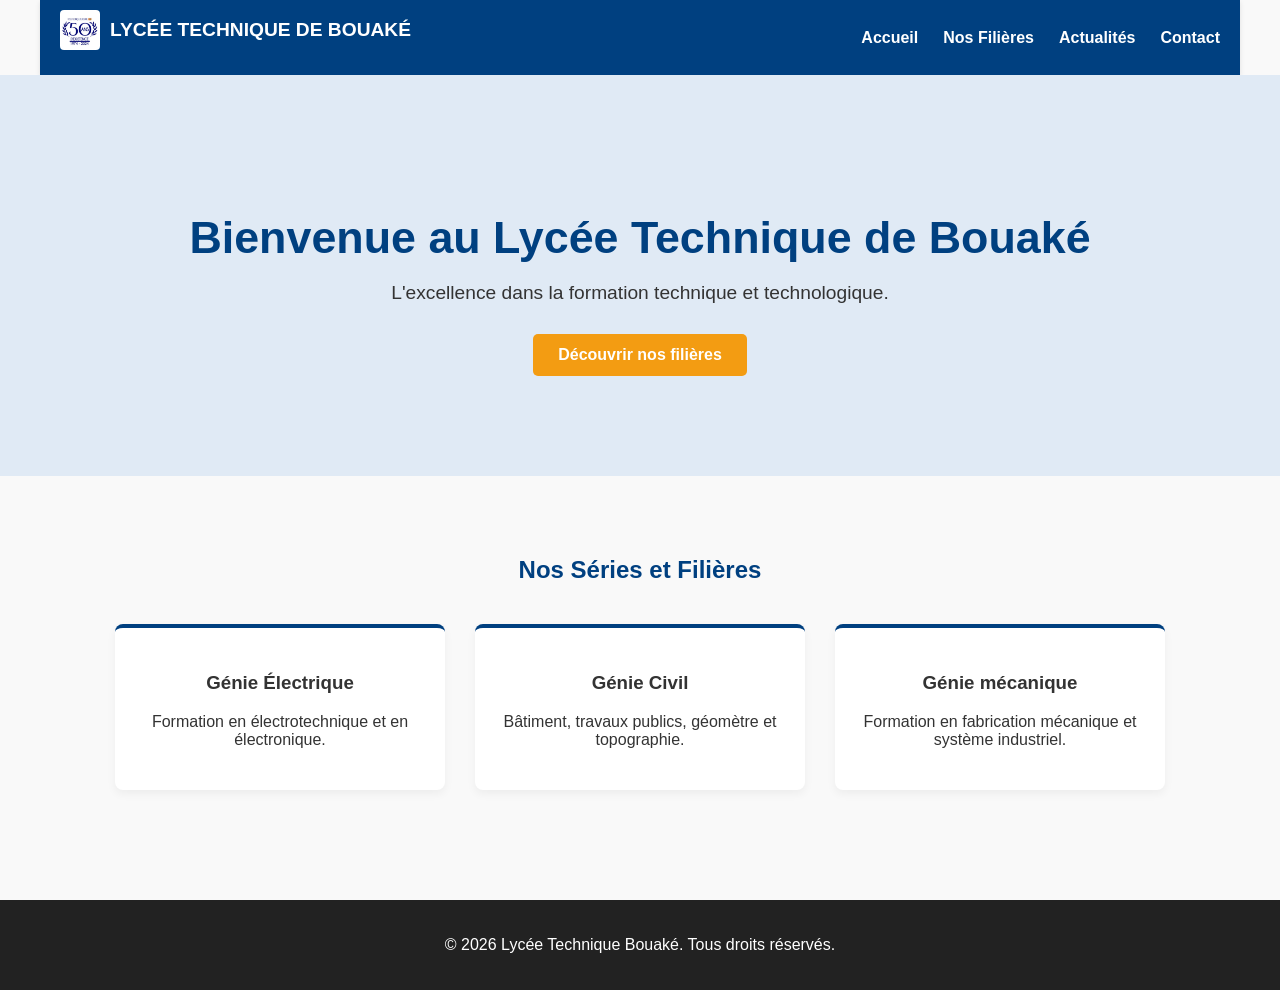
<file: index.html>
<!DOCTYPE html>
<html lang="fr">
<head>
    <meta charset="UTF-8">
    <meta name="viewport" content="width=device-width, initial-scale=1.0">
    <title>Lycée Technique - Accueil</title>
    <link rel="stylesheet" href="style.css">
</head>
<body>
        <header>
        <div class="titre-avec-logo">
            <img src="lycee1.jpg" alt="Logo LTB" class="logo-mini">
            <h1>LYCÉE TECHNIQUE DE BOUAKÉ</h1>
        </div>

        <button class="burger-menu" id="burgerBtn">
            <span></span>
            <span></span>
            <span></span>
        </button>
        <nav id="navMenu">
            <ul>
                <li><a href="index.html">Accueil</a></li>
                <li><a href="formations.html">Nos Filières</a></li>
                <li><a href="actualites.html">Actualités</a></li>
                <li><a href="contact.html">Contact</a></li>
            </ul>
        </nav>
    </header>


    <section id="accueil" class="hero">
        <h2>Bienvenue au Lycée Technique de Bouaké</h2>
        <p>L'excellence dans la formation technique et technologique.</p>
        <a href="formations" class="btn">Découvrir nos filières</a>
    </section>

    <section id="formations" class="formations">
        <h2>Nos Séries et Filières</h2>
        <div class="cartes">
            <div class="carte">
                <h3>Génie Électrique</h3>
                <p>Formation en électrotechnique et en électronique.</p>
            </div>
            <div class="carte">
                <h3>Génie Civil</h3>
                <p>Bâtiment, travaux publics, géomètre et topographie.</p>
            </div>
            <div class="carte">
                <h3>Génie mécanique</h3>
                <p>
                  Formation en fabrication mécanique et système industriel.
                </p>
            </div>
        </div>
    </section>

    <footer>
        <p>&copy; 2026 Lycée Technique Bouaké. Tous droits réservés.</p>
    </footer>
        <script src="script.js"></script>
</body>
</html>
</file>
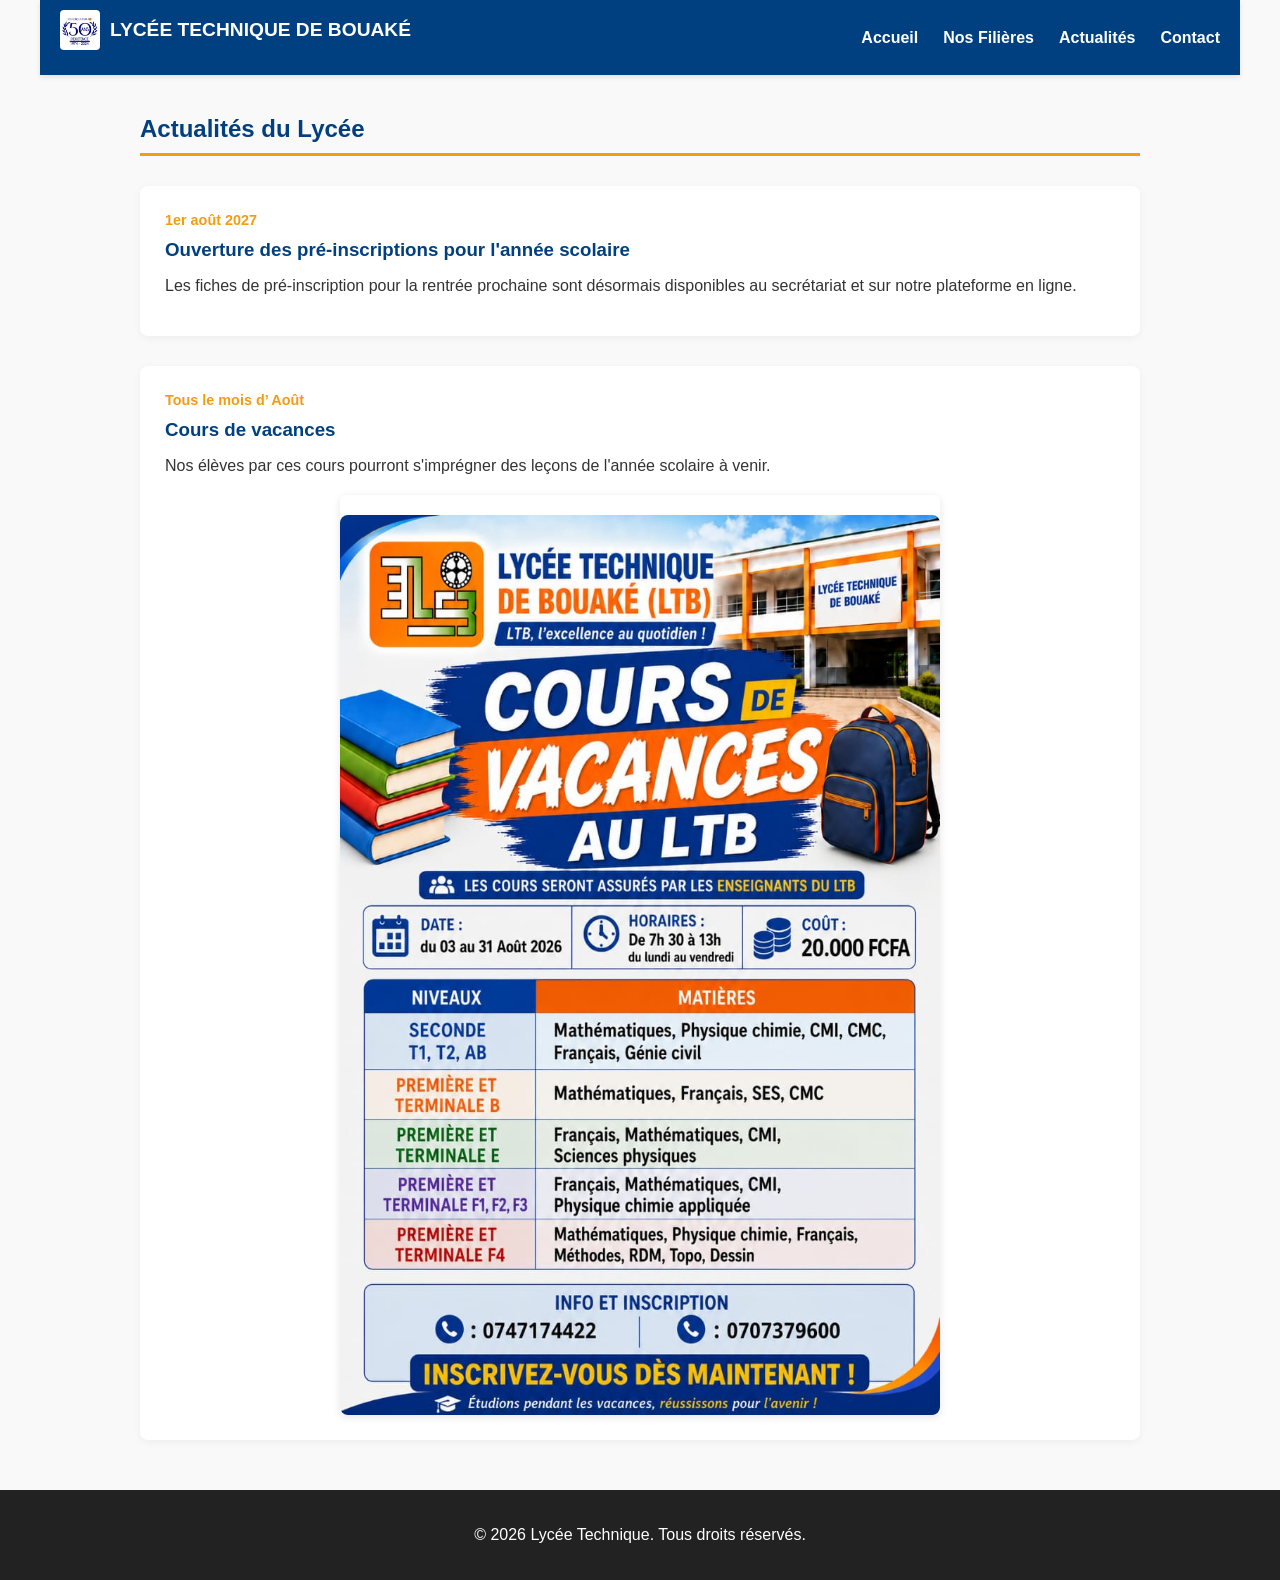
<file: actualites.html>
<!DOCTYPE html>
<html lang="fr">
<head>
    <meta charset="UTF-8">
    <meta name="viewport" content="width=device-width, initial-scale=1.0">
    <title>Actualités - Lycée Technique</title>
    <link rel="stylesheet" href="style.css">
</head>
<body>
        <header>
        <div class="titre-avec-logo">
            <img src="lycee1.jpg" alt="Logo LTB" class="logo-mini">
            <h1>LYCÉE TECHNIQUE DE BOUAKÉ</h1>
        </div>

        <button class="burger-menu" id="burgerBtn">
            <span></span>
            <span></span>
            <span></span>
        </button>
        <nav id="navMenu">
            <ul>
                <li><a href="index.html">Accueil</a></li>
                <li><a href="formations.html">Nos Filières</a></li>
                <li><a href="actualites.html">Actualités</a></li>
                <li><a href="contact.html">Contact</a></li>
            </ul>
        </nav>
    </header>


    <section class="page-section">
        <h2>Actualités du Lycée</h2>
        
        <div class="articles">
            <div class="article">
                <span class="date">1er août 2027</span>
                <h3>Ouverture des pré-inscriptions pour l'année scolaire</h3>
                <p>Les fiches de pré-inscription pour la rentrée prochaine sont désormais disponibles au secrétariat et sur notre plateforme en ligne.</p>
            </div>

            <div class="article">
                <span class="date">Tous le mois d’ Août</span>
                <h3>Cours de vacances</h3>
                <p>Nos élèves par ces cours pourront s'imprégner des leçons de l'année scolaire à venir. </p>
                     <div class="photo-actualite">
                    <img src="lycee.jpg" class="img-responsive"alt="Pré-inscriptions Lycée Technique">
                     </div>
            </div>
        </div>
    </section>

    <footer>
        <p>&copy; 2026 Lycée Technique. Tous droits réservés.</p>
    </footer>
        <script src="script.js"></script>
</body>
</html>
</file>
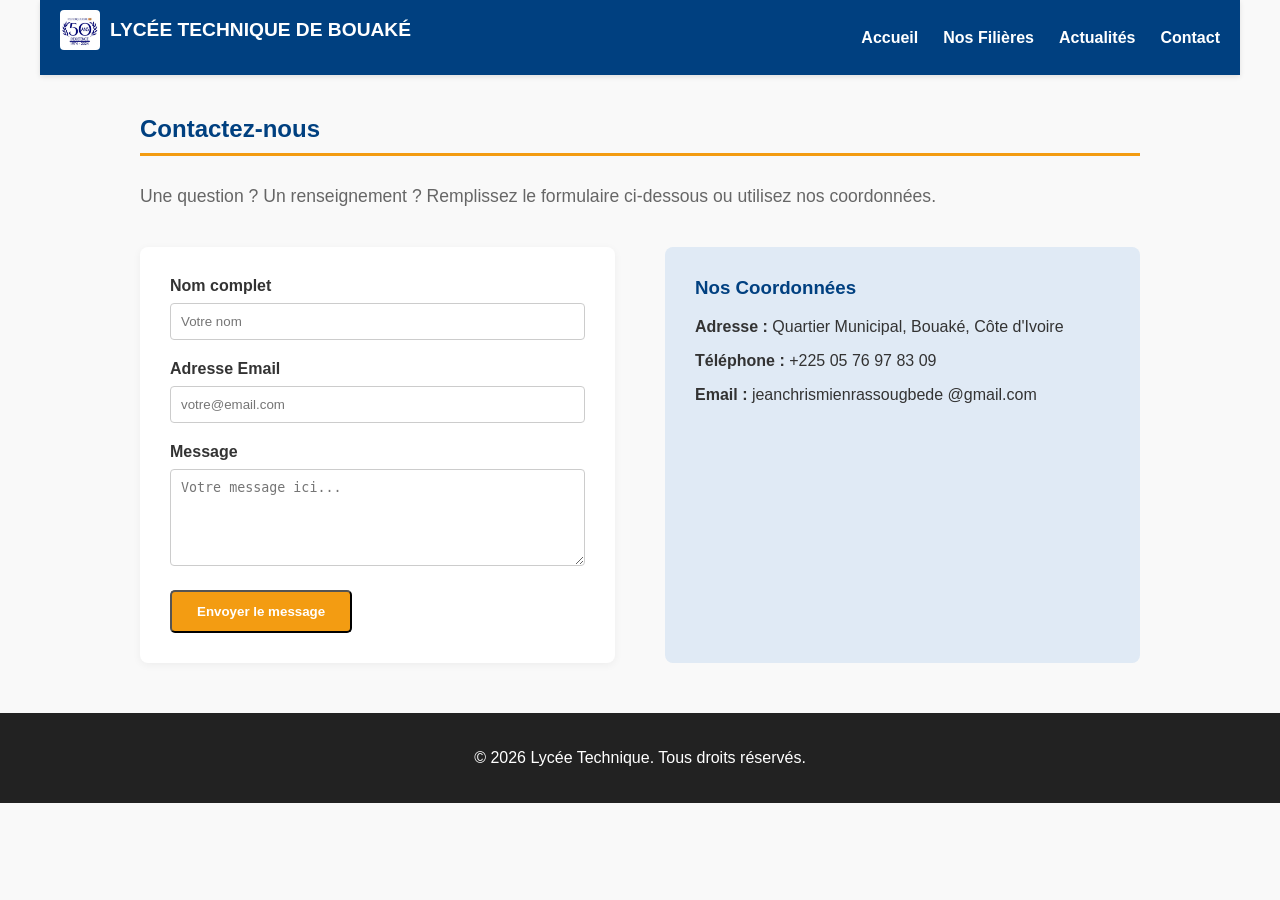
<file: contact.html>
<!DOCTYPE html>
<html lang="fr">
<head>
    <meta charset="UTF-8">
    <meta name="viewport" content="width=device-width, initial-scale=1.0">
    <title>Contact - Lycée Technique</title>
    <link rel="stylesheet" href="style.css">
</head>
<body>
        <header>
        <div class="titre-avec-logo">
            <img src="lycee1.jpg" alt="Logo LTB" class="logo-mini">
            <h1>LYCÉE TECHNIQUE DE BOUAKÉ</h1>
        </div>

        <button class="burger-menu" id="burgerBtn">
            <span></span>
            <span></span>
            <span></span>
        </button>
        <nav id="navMenu">
            <ul>
                <li><a href="index.html">Accueil</a></li>
                <li><a href="formations.html">Nos Filières</a></li>
                <li><a href="actualites.html">Actualités</a></li>
                <li><a href="contact.html">Contact</a></li>
            </ul>
        </nav>
    </header>


    <section class="page-section">
        <h2>Contactez-nous</h2>
        <p class="intro">Une question ? Un renseignement ? Remplissez le formulaire ci-dessous ou utilisez nos coordonnées.</p>

        <div class="contact-conteneur">
                                     <form class="contact-form" action="https://formspree.io/f/mzdlrndz" method="POST">
                <div class="champ">
                    <label>Nom complet</label>
                    <input type="text" name="nom" placeholder="Votre nom" required>
                </div>
                <div class="champ">
                    <label>Adresse Email</label>
                    <input type="email" name="_replyto" placeholder="votre@email.com" required>
                </div>
                <div class="champ">
                    <label>Message</label>
                    <textarea name="message" rows="5" placeholder="Votre message ici..." required></textarea>
                </div>
                <button type="submit" class="btn">Envoyer le message</button>
            </form>



            <div class="contact-infos">
                <h3>Nos Coordonnées</h3>
                <p><strong>Adresse :</strong> Quartier Municipal, Bouaké, Côte d'Ivoire</p>
                <p><strong>Téléphone :</strong> +225 05 76 97 83 09</p>
                <p><strong>Email :</strong> jeanchrismienrassougbede @gmail.com</p>
            </div>
        </div>
    </section>

    <footer>
        <p>&copy; 2026 Lycée Technique. Tous droits réservés.</p>
    </footer>
        <script src="script.js"></script>
</body>
</html>
</file>
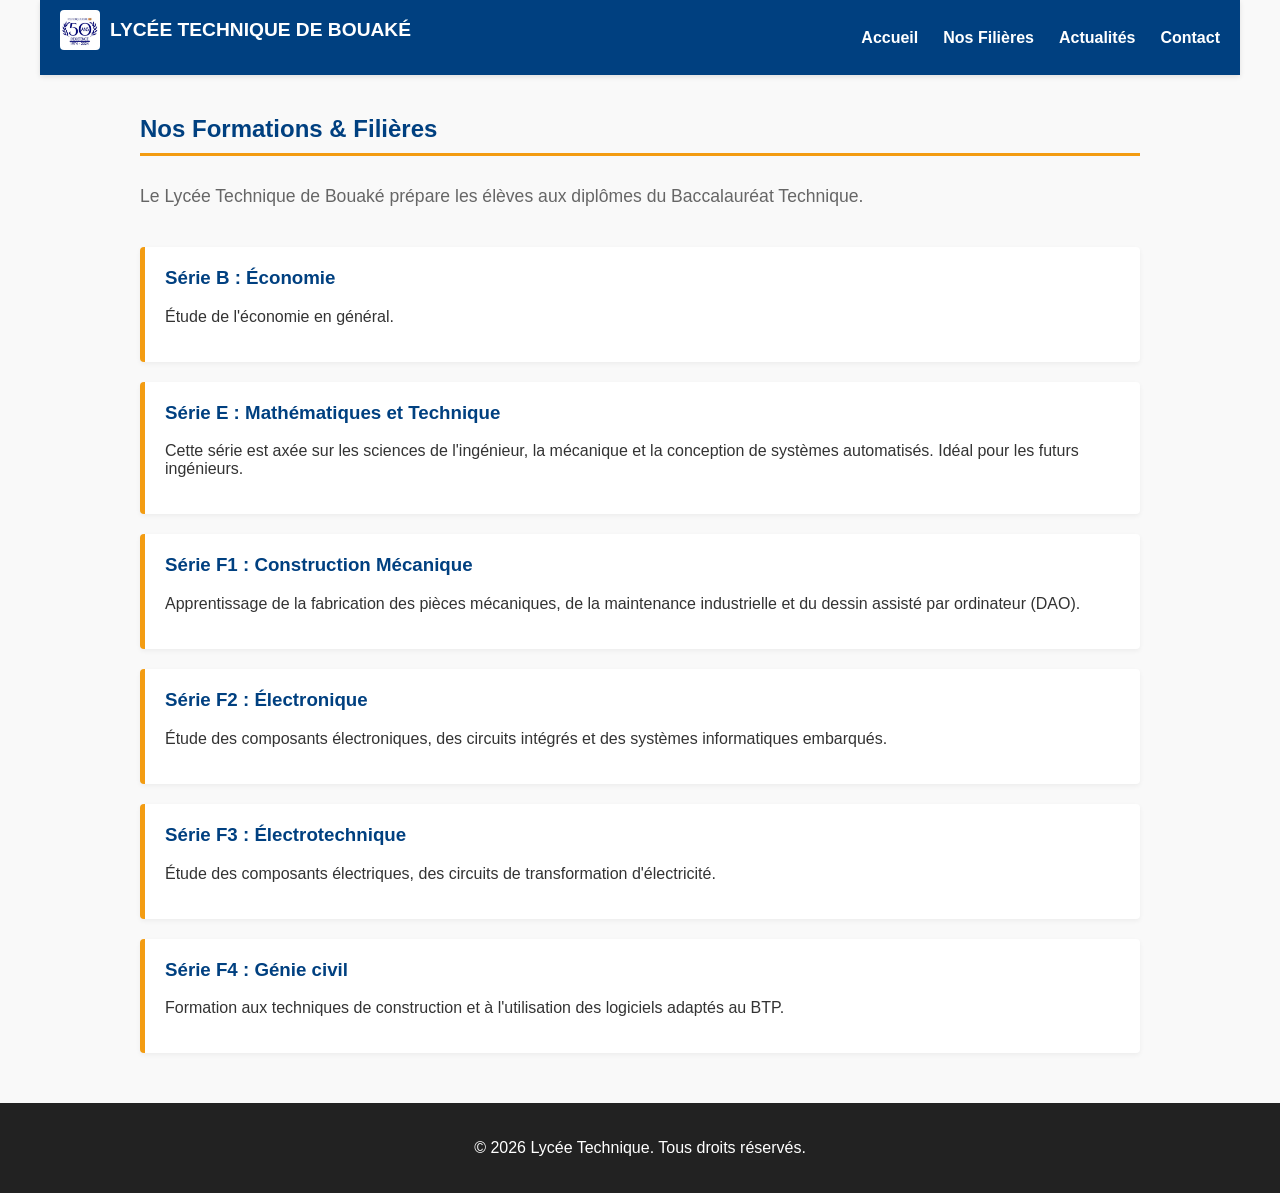
<file: formations.html>
<!DOCTYPE html>
<html lang="fr">
<head>
    <meta charset="UTF-8">
    <meta name="viewport" content="width=device-width, initial-scale=1.0">
    <title>Nos Formations - Lycée Technique</title>
    <link rel="stylesheet" href="style.css">
</head>
<body>
        <header>
        <div class="titre-avec-logo">
            <img src="lycee1.jpg" alt="Logo LTB" class="logo-mini">
            <h1>LYCÉE TECHNIQUE DE BOUAKÉ</h1>
        </div>

        <button class="burger-menu" id="burgerBtn">
            <span></span>
            <span></span>
            <span></span>
        </button>
        <nav id="navMenu">
            <ul>
                <li><a href="index.html">Accueil</a></li>
                <li><a href="formations.html">Nos Filières</a></li>
                <li><a href="actualites.html">Actualités</a></li>
                <li><a href="contact.html">Contact</a></li>
            </ul>
        </nav>
    </header>


    <section class="page-section">
        <h2>Nos Formations & Filières</h2>
        <p class="intro">Le Lycée Technique de Bouaké prépare les élèves aux diplômes du Baccalauréat Technique.</p>
        
        <div class="liste-formations">
            <div class="filiere-bloc">
                <h3>Série B : Économie</h3>
                <p>Étude de l'économie en général.</p>
            </div>
            <div class="filiere-bloc">
                <h3>Série E : Mathématiques et Technique</h3>
                <p>Cette série est axée sur les sciences de l'ingénieur, la mécanique et la conception de systèmes automatisés. Idéal pour les futurs ingénieurs.</p>
            </div>
            
            <div class="filiere-bloc">
                <h3>Série F1 : Construction Mécanique</h3>
                <p>Apprentissage de la fabrication des pièces mécaniques, de la maintenance industrielle et du dessin assisté par ordinateur (DAO).</p>
            </div>

            <div class="filiere-bloc">
                <h3>Série F2 : Électronique</h3>
                <p>Étude des composants électroniques, des circuits intégrés et des systèmes informatiques embarqués.</p>
            </div>
            <div class="filiere-bloc">
                <h3>Série F3 : Électrotechnique</h3>
                <p>Étude des composants électriques, des circuits de transformation d'électricité.</p>
            </div>

            <div class="filiere-bloc">
                <h3>Série F4 : Génie civil</h3>
                <p>Formation aux techniques de construction et à l'utilisation des logiciels adaptés au BTP.</p>
        </div>
    </section>

    <footer>
        <p>&copy; 2026 Lycée Technique. Tous droits réservés.</p>
    </footer>   
    <script src="script.js"></script>

</body>
</html>
</file>
<file: style.css>
/* Réglages de base */
body {
    font-family: 'Segoe UI', Tahoma, Geneva, Verdana, sans-serif;
    margin: 0;
    padding: 0;
    color: #333;
    background-color: #f9f9f9;
}

/* Design de l'en-tête (Header) */
header {
    background-color: #004080; /* Un bleu sérieux et institutionnel */
    color: white;
    display: flex;
    justify-content: space-between;
    align-items: center;
    padding: 15px 50px;
    box-shadow: 0 2px 5px rgba(0,0,0,0.1);
}

}

nav ul {
    list-style: none;
    display: flex;
    gap: 25px;
    margin: 0;
    padding: 0;
}

nav a {
    color: white;
    text-decoration: none;
    font-weight: bold;
    transition: color 0.3s ease;
}

nav a:hover {
    color: #f39c12; /* Touche d'orange au survol (couleurs de la CI) */
}

/* Design de la section d'accueil (Hero) */
.hero {
    background-color: #e0eaf5;
    text-align: center;
    padding: 100px 20px;
}

.hero h2 {
    font-size: 2.8em;
    color: #004080;
    margin-bottom: 10px;
}

.hero p {
    font-size: 1.2em;
    margin-bottom: 30px;
}

/* Bouton */
.btn {
    display: inline-block;
    padding: 12px 25px;
    background-color: #f39c12;
    color: white;
    text-decoration: none;
    border-radius: 5px;
    font-weight: bold;
    transition: background-color 0.3s;
}

.btn:hover {
    background-color: #d68910;
}

/* Design des cartes de formation */
.formations {
    padding: 60px 20px;
    text-align: center;
}

.formations h2 {
    color: #004080;
    margin-bottom: 40px;
}

.cartes {
    display: flex;
    justify-content: center;
    gap: 30px;
    flex-wrap: wrap; /* Permet de passer à la ligne sur petit écran */
}

.carte {
    background-color: white;
    border-top: 4px solid #004080;
    border-radius: 8px;
    padding: 25px;
    width: 280px;
    box-shadow: 0 4px 10px rgba(0,0,0,0.05);
    transition: transform 0.3s ease;
}

.carte:hover {
    transform: translateY(-10px); /* Fait "sauter" la carte au survol */
}

/* Pied de page */
footer {
    background-color: #222;
    color: white;
    text-align: center;
    padding: 20px 0;
    margin-top: 50px;
}
/* ---- Styles pour les nouvelles pages ---- */

.page-section {
    max-width: 1000px;
    margin: 40px auto;
    padding: 0 20px;
}

.page-section h2 {
    color: #004080;
    border-bottom: 3px solid #f39c12;
    padding-bottom: 10px;
    margin-bottom: 30px;
}

.intro {
    font-size: 1.1em;
    color: #666;
    margin-bottom: 40px;
}

/* Styles Formations */
.liste-formations {
    display: flex;
    flex-direction: column;
    gap: 20px;
}

.filiere-bloc {
    background-color: white;
    padding: 20px;
    border-left: 5px solid #f39c12;
    border-radius: 4px;
    box-shadow: 0 2px 5px rgba(0,0,0,0.05);
}

.filiere-bloc h3 {
    margin-top: 0;
    color: #004080;
}

/* Styles Actualités */
.articles {
    display: flex;
    flex-direction: column;
    gap: 30px;
}

.article {
    background-color: white;
    padding: 25px;
    border-radius: 8px;
    box-shadow: 0 2px 8px rgba(0,0,0,0.05);
}

.date {
    color: #f39c12;
    font-weight: bold;
    font-size: 0.9em;
}

.article h3 {
    margin: 10px 0;
    color: #004080;
}

/* Styles Contact */
.contact-conteneur {
    display: flex;
    gap: 50px;
    flex-wrap: wrap;
}

.contact-form {
    flex: 1;
    min-width: 300px;
    background-color: white;
    padding: 30px;
    border-radius: 8px;
    box-shadow: 0 2px 8px rgba(0,0,0,0.05);
}

.champ {
    margin-bottom: 20px;
}

.champ label {
    display: block;
    margin-bottom: 8px;
    font-weight: bold;
}

.champ input, .champ textarea {
    width: 100%;
    padding: 10px;
    border: 1px solid #ccc;
    border-radius: 4px;
    box-sizing: border-box; /* Évite que le champ dépasse */
}

.contact-infos {
    flex: 1;
    min-width: 300px;
    background-color: #e0eaf5;
    padding: 30px;
    border-radius: 8px;
}

.contact-infos h3 {
    color: #004080;
    margin-top: 0;
}

/* ---- MENU MOBILE RESPONSIVE ---- */

/* Cacher le bouton burger par défaut sur ordinateur */
.burger-menu {
    display: none;
    background: none;
    border: none;
    cursor: pointer;
    flex-direction: column;
    gap: 5px;
}

.burger-menu span {
    display: block;
    width: 25px;
    height: 3px;
    background-color: white;
    transition: 0.3s;
}

/* Styles spécifiques pour les écrans de téléphone */
@media (max-width: 768px) {
    header {
        padding: 15px 20px;
    }

    .burger-menu {
        display: flex; /* On affiche le bouton burger */
    }


    
/* ==========================================================================
   STYLE POUR LE MENU SUR TÉLÉPHONE (Dans ta @media max-width: 768px)
   ========================================================================== */

    nav {
    display: none; 
    position: absolute;
    top: 60px; /* Aligne le menu sous la barre bleue */
    left: 0;
    width: 100%;
    background-color: #004080; /* Ton bleu actuel */
    padding: 30px 0; /* Plus d'espace en haut/bas pour faire respirer */
    box-shadow: 0 4px 5px rgba(0,0,0,0.1);
    z-index: 1000; /* S'assure que le menu passe au-dessus du contenu */
    }

    nav.active {
    display: block;
    }

    nav ul {
    display: flex;
    flex-direction: column; /* Aligne les éléments les uns sous les autres */
    align-items: center;    /* CENTRE parfaitement chaque élément au milieu de l'écran */
    justify-content: center;
    gap: 25px;              /* Augmente l'espace entre chaque ligne du menu */
    padding: 0;             /* Supprime le décalage de la liste à puce */
    margin: 0;
    list-style: none;       /* Enlève les petits points blancs moches devant les textes */
    }

    nav ul li a {
    color: #ffffff;
    text-decoration: none;
    font-size: 1.2rem;      /* Agrandit légèrement le texte pour qu'il soit plus lisible */
    font-weight: 500;
    display: block;
    width: 100%;
    text-align: center;     /* Force le texte du lien à se centrer */
    }
}
@media (min-width: 769px) {
    /* 1. On force le header à aligner le logo à gauche et le menu à droite */
    
     header, .header-global {
        display: flex !important;
        flex-direction: row !important;
        justify-content: space-between !important; /* Pousse bien le titre à gauche et le menu à droite */
        align-items: center !important;
        
        /* --- LES LIGNES MAGIQUES POUR L'ALIGNEMENT --- */
        width: 100% !important;
        max-width: 1200px !important;  /* Utilise la même largeur maximale que ton bloc "Nos Formations & Filières" */
        margin: 0 auto !important;     /* Centre tout le bloc de l'en-tête au milieu de l'écran */
        padding: 10px 20px !important; /* Donne un espace de sécurité à gauche et à droite */
        box-sizing: border-box !important;
    }

    /* Optionnel : On s'assure que la liste ne crée pas de décalage invisible */
    nav ul {
        display: flex !important;
        flex-direction: row !important;
        gap: 25px !important;          /* Un espacement propre entre chaque texte du menu */
        margin: 0 !important;
        padding: 0 !important;
        list-style: none !important;
    }



    /* 2. On affiche le menu normalement */
    nav {
        display: block !important;
        position: static !important; /* Annule le positionnement absolu du téléphone */
        width: auto !important;
        background-color: transparent !important;
        box-shadow: none !important;
        padding: 0 !important;
    }

    

    /* 4. On gère le style des liens */
    nav ul li a {
        font-size: 1rem !important;
        white-space: nowrap !important; /* Empêche les retours à la ligne */
        color: #ffffff !important;
        text-decoration: none;
    }

    /* 5. IMPORTANT : On cache le bouton burger (les 3 traits) sur ordinateur */
    .burger-menu, .menu-toggle {
        display: none !important;
    }
}



/* Style corrigé pour afficher TOUTE la photo entièrement */
.photo-actualite {
    margin-top: 20px; /* Éspace entre le texte et la photo */
    width: 100%;
    max-width: 600px; /* Tu peux baisser ou augmenter cette taille selon tes goûts */
    margin-left: auto;
    margin-right: auto; /* Ces deux lignes permettent de centrer la photo */
    border-radius: 6px;
    overflow: hidden;
    box-shadow: 0 2px 8px rgba(0,0,0,0.1);
}

.photo-actualite img {
    width: 100%;
    height: auto; /* Laisse la hauteur s'adapter pour ne pas écraser l'image */
    display: block;
    object-fit: contain; /* Force l'image à s'afficher ENTIÈREMENT */
}
.img-responsive {
    max-width: 100%;
    height: auto;
    display: block;
    display: block;
    width: 100%;       /* Force l'image à prendre la largeur du bloc blanc */
    max-width: 100%;   /* Empêche de déborder */
    height: auto;      /* Garde les bonnes proportions sans déformer */
    border-radius: 8px; /* Optionnel : ajoute des bords arrondis pour copier le style des blocs blancs */
    margin-top: 20px;  /* Espace le haut de la photo du bloc précédent */
}
.titre-avec-logo {
    display: flex;         /* Aligne le logo et le texte sur la même ligne */
    align-items: center;   /* Centre verticalement le logo avec le texte */
    gap: 10px;             /* Crée un petit espace propre entre le logo et le texte */
    margin-bottom: 15px;   /* Espace avec le reste de la page */
}

.logo-mini {
    width: 40px;           /* Taille réduite pour aller à côté du texte */
    height: 40px;          /* Garde le format carré parfait */
    object-fit: cover;     /* Recadre proprement l'image sans la déformer */
    border-radius: 4px;    /* Légers bords arrondis pour le style */
}

.titre-avec-logo h1 {
    font-size: 1.2rem;     /* Ajuste la taille du texte pour le téléphone */
    margin: 0;             /* Enlève les marges par défaut */
    color: white;     
    text-align: center;/* Ton bleu de titre */
}
</file>
